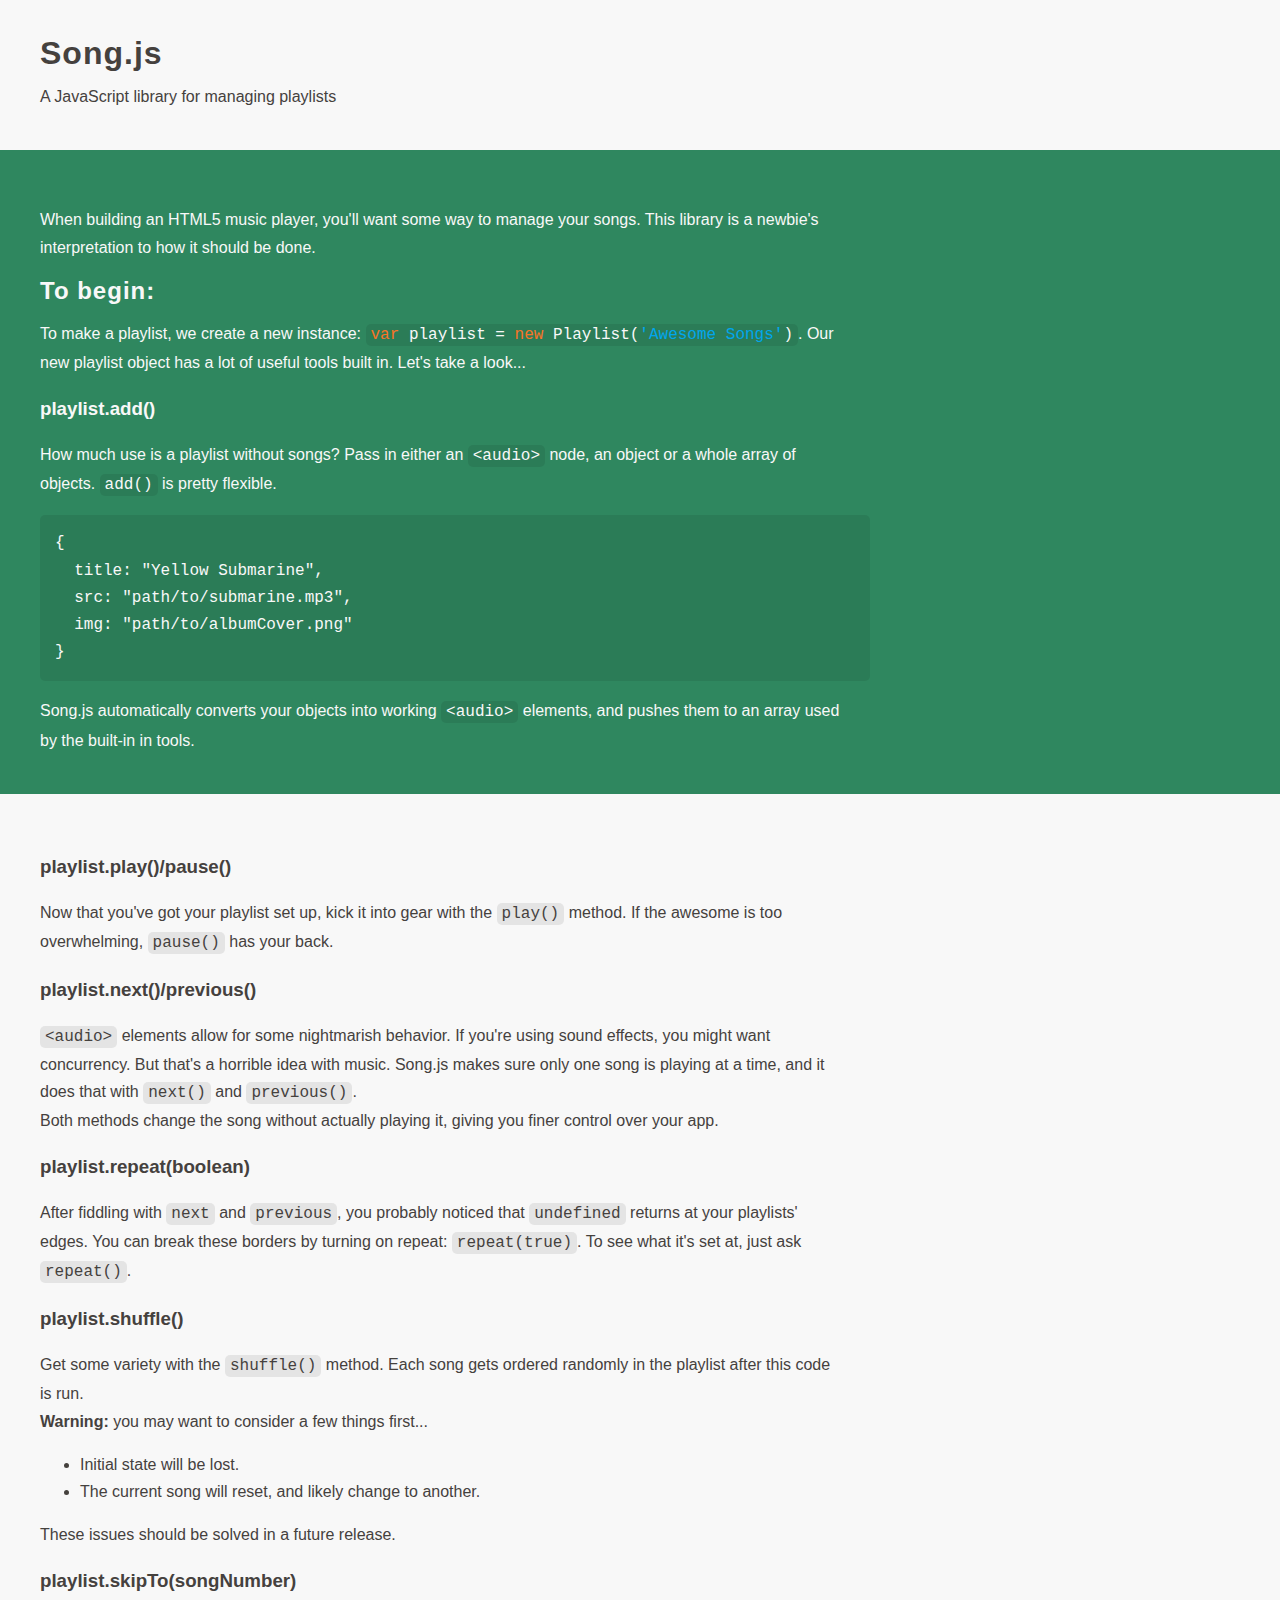
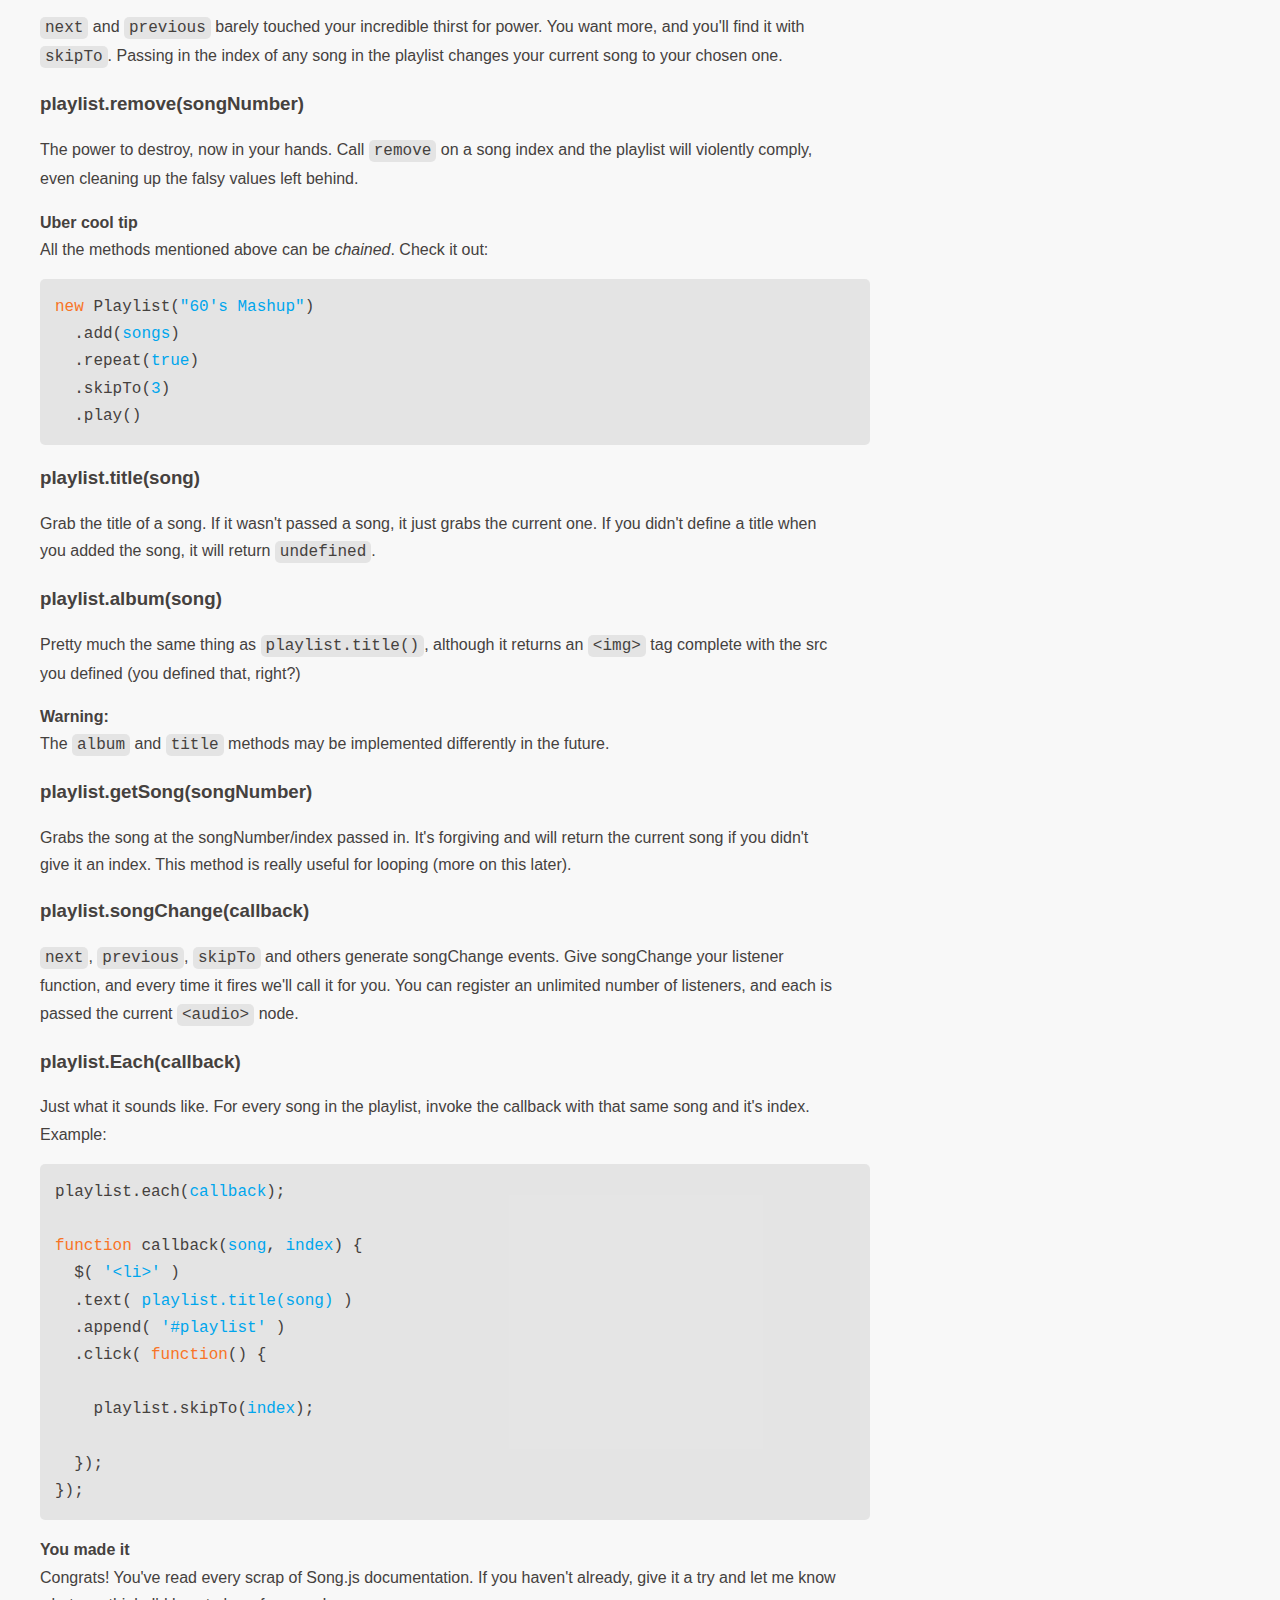
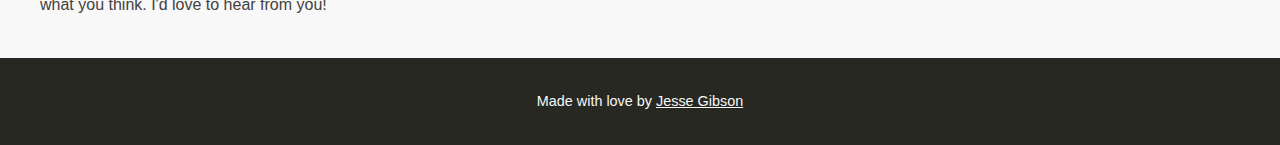
<file: index.html>
<!DOCTYPE html>
<html lang='en'>
  <head>
    <title>Song.js: A JavaScript library for managing playlists</title>
    <meta charset='UTF-8'>
    <meta name='viewport' content='width=device-width, initial-scale=1'>
    <link type='text/css' rel='stylesheet'
      href='index.css'>
    <script src='song.js'></script>
    <script src='demo.js'></script>
  </head>
  
  <body>
    <header>
      <h1>Song.js</h1>
      <p>A JavaScript library for managing playlists</p>
    </header>
    
    <div class="doc green">
      <p>
        When building an HTML5 music player, you'll want some way to manage
        your songs.
        This library is a newbie's interpretation to how it should be done.
      </p>
      
      <h2>
        To begin:
      </h2>
      <p>
        To make a playlist, we create a new instance:
        <code><span class="token">var</span> playlist
        = <span class="token">new</span>
        Playlist(<span class="arg">'Awesome Songs'</span>)</code>.
        Our new playlist object has a lot of useful tools built in. Let's
        take a look...<br>
      </p>
      
      <h3>
        playlist.add()
      </h3>
      <p>
        How much use is a playlist without
        songs? Pass in either an <code>&lt;audio&gt;</code> node, an object
        or a whole array of objects. <code>add()</code> is pretty flexible.
      </p>
<pre>{
  title: "Yellow Submarine",
  src: "path/to/submarine.mp3",
  img: "path/to/albumCover.png"
}</pre>
      <p>
        Song.js automatically converts your objects into working
        <code>&lt;audio&gt;</code> elements, and pushes them to an array
        used by the built-in in tools.
      </p>
    </div>
    
    <div class="doc brown">
      
      <h3>
        playlist.play()/pause()
        
      </h3>
      <p>
        Now that you've got your playlist set up, kick it into gear
        with the <code>play()</code> method. If the awesome is too
        overwhelming, <code>pause()</code> has your back.
      </p>
      
      <h3>
          playlist.next()/previous()
      </h3>
      <p>
        <code>&lt;audio&gt;</code> elements allow for some
        nightmarish behavior. If you're using sound effects, you might
        want concurrency. But that's a horrible idea with music. Song.js
        makes sure only one song is playing at a time, and it does that
        with <code>next()</code> and <code>previous()</code>.<br>
        Both methods change the song without actually playing it,
        giving you finer control over your app.
      </p>
      
      <h3>
        playlist.repeat(boolean)
      </h3>
      <p>
        After fiddling with <code>next</code> and <code>previous</code>,
        you probably noticed that <code>undefined</code> returns
        at your playlists' edges. You can break these borders by
        turning on repeat: <code>repeat(true)</code>.
        To see what it's set at, just ask <code>repeat()</code>.
      </p>
      
      <h3>
        playlist.shuffle()
      </h3>
      <p>
        Get some variety with the <code>shuffle()</code> method.
        Each song gets ordered randomly in the playlist after this
        code is run.<br>
        <strong>Warning:</strong> you may want to consider a few things first...
        
        <ul>
          <li>Initial state will be lost.</li>
          <li>The current song will reset, and likely change
          to another.</li>
        </ul>
        
        These issues should be solved in a future release.
      </p>
      
      <h3>
        playlist.skipTo(songNumber)
      </h3>
      <p>
        <code>next</code> and <code>previous</code> barely touched
        your incredible thirst for power. You want more, and you'll find
        it with <code>skipTo</code>. Passing in the index of any
        song in the playlist changes your current song to your
        chosen one.
      </p>
      
      <h3>
        playlist.remove(songNumber)
      </h3>
      <p>
        The power to destroy, now in your hands. Call <code>remove</code>
        on a song index and the playlist will violently comply, even
        cleaning up the falsy values left behind.
      </p>
      
      <p>
        <strong>Uber cool tip</strong><br>
        All the methods mentioned above can be <i>chained</i>. Check it
        out:
      </p>
        
<pre><span class="token">new</span> Playlist(<span class="arg">"60's Mashup"</span>)
  .add(<span class="arg">songs</span>)
  .repeat(<span class="arg">true</span>)
  .skipTo(<span class="arg">3</span>)
  .play()</pre>
      
      <h3>
        playlist.title(song)
      </h3>
      <p>
        Grab the title of a song. If it wasn't passed a song, it just
        grabs the current one. If you didn't define a
        title when you added the song, it will return
        <code>undefined</code>.
      </p>
      
      <h3>
        playlist.album(song)
      </h3>
      <p>
        Pretty much the same thing as <code>playlist.title()</code>,
        although it returns an <code>&lt;img&gt;</code> tag complete
        with the src you defined (you defined that, right?)
      </p>
      <p>
        <strong>Warning:</strong><br>
        The <code>album</code> and <code>title</code> methods may be
        implemented differently in the future.
      </p>
      
      <h3>
        playlist.getSong(songNumber)
      </h3>
      <p>
        Grabs the song at the songNumber/index passed in. It's forgiving
        and will return the current song if you didn't give it an index.
        This method is really useful for looping (more on this later).
      </p>
      
      <h3>
        playlist.songChange(callback)
      </h3>
      <p>
        <code>next</code>, <code>previous</code>, <code>skipTo</code>
        and others generate songChange events. Give songChange your
        listener function, and every time it fires we'll call it for you.
        You can register an unlimited number of listeners, and each is
        passed the current <code>&lt;audio&gt;</code> node.
      </p>
      
      <h3>
        playlist.Each(callback)
      </h3>
      <p>
        Just what it sounds like. For every song in the playlist,
        invoke the callback with that same song and it's index. Example:
      </p>
<pre>playlist.each(<span class="arg">callback</span>);

<span class="token">function</span> callback(<span class="arg">song</span>, <span class="arg">index</span>) {
  $( <span class="arg">'&lt;li&gt;'</span> )
  .text( <span class="arg">playlist.title(song)</span> )
  .append( <span class="arg">'#playlist'</span> )
  .click( <span class="token">function</span>() {
  
    playlist.skipTo(<span class='arg'>index</span>);
    
  });
});</pre>
      
      <p>
        <strong>You made it</strong><br>
        Congrats! You've read every scrap of Song.js documentation. If
        you haven't already, give it a try and let me know what you
        think. I'd love to hear from you!
      </p>
    </div>
    <footer>
      Made with love by
      <a href="http://techllama.com/about/index.html">Jesse Gibson</a>
    </footer>
  </body>
</html>
</file>
<file: index.css>
@charset 'UTF-8';

body {
  margin: 0;
  color: #45413E;
  font-family: helvetica, verdana, sans-serif;
  line-height: 1.7em;
  background-color: #f8f8f8;
}
p, pre {
  max-width: 50rem;
}
h1, h2 {
  margin: 0;
  letter-spacing: 1px;
}
code, pre {
  background-color: rgba(0, 0, 0, 0.08);
  border-radius: 5px;
  font-family: courier, serif;
}
pre {
  margin: 0;
  padding: 15px;
  overflow: auto;
}
code {
  padding: 2px 5px;
}
p:last-child {
  margin-bottom: 0px;
}
header {
  padding: 40px;
}
footer {
  padding: 30px;
  text-align: center;
  background-color: #272822;
  font-size: 90%;
}
footer,
footer a,
a:visited {
  color: #F8F8F8;
}
a:hover {
  color: white;
}
.doc {
  padding: 20px;
}
@media (min-width: 760px) {
  .doc {
    padding: 40px;
  }
}

.green {
  background-color: #2f875f;
  color: #F8F8F8;
}

.token {
  color: #F87426;
}
.arg {
  color: #00A6ED;
}
</file>
